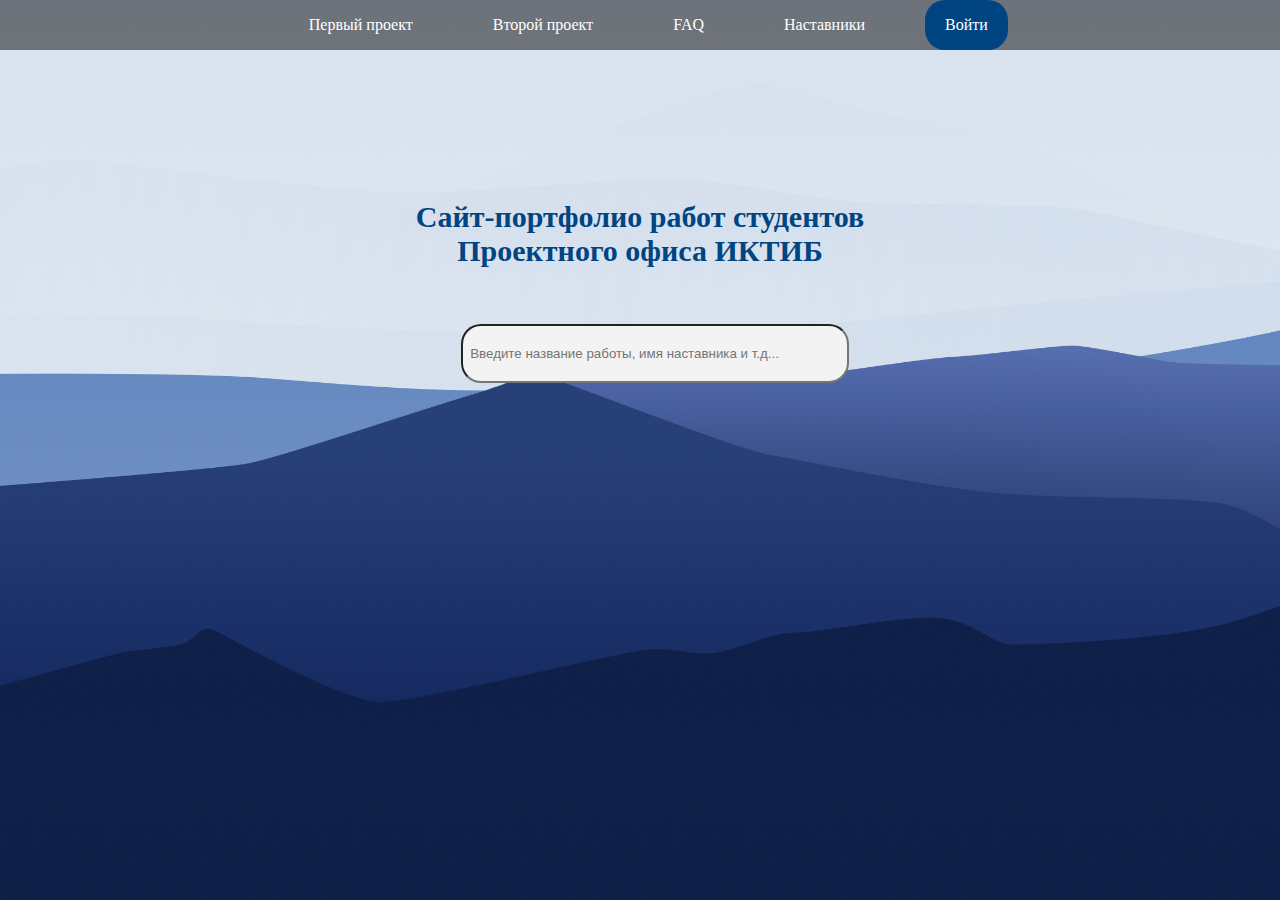
<file: index.html>
<!DOCTYPE html>
<html lang="ru">
<head>
   <link rel="stylesheet" href="css/top.css">
    <meta charset="UTF-8">
    <title>Document</title>
</head>
<body class="body_index">
   
    <div class="MEN">
        <ul class ="menu">
          <li><a href="#">Первый проект</a></li>
          <li><a href="#">Второй проект</a></li>
          <li><a href="#">FAQ</a></li>
          <li><a href="#">Наcтавники</a></li>
            <li class="enter"><a href="#"><p>Войти</p></a></li>
        </ul>
    </div>
    <div class="LENDING">
        <p><b>Сайт-портфолио работ студентов<br> Проектного офиса ИКТИБ</b></p>
    </div>
    <div class="FORM">
        <form class="form">
              <input name="Name" type="text" placeholder="  Введите название работы, имя наставника и т.д..."/>
        </form>
    </div>
    <!--<div id="popup" class="popup">
       <a href="#" class="popup_area"></a>
        <div class="popup_body">
            <div class="popup_content">
                <a href="#" class="popup_close">X</a>
                <div class="popup_title">Авторизация</div>
                <div class="popup_text">
                    <div class="SFEDU">
                       <ul>
                           <li ><img src="imag/SFEDU.jpg"></li>
                           <li style="margin-left: 25px;"><p href="#">Войти</p></li>
                        </ul>
                    </div><br/>
                    <p>Логин:</p>
                    <form class="login">
                        <input type="email"/>
                    </form><br/>
                    <p>Пароль:</p>
                    <form class="password">
                        <input type="password"/>
                    </form>
                    <form><br/>
                        <input type="checkbox" value="1"/> Запомнить меня<br/>
                    </form><br/>
                    <a class="VXOD" href="#"><p>Вход</p></a>
                </div>
            </div>
        </div>
    </div>-->
</body>
</html>
</file>
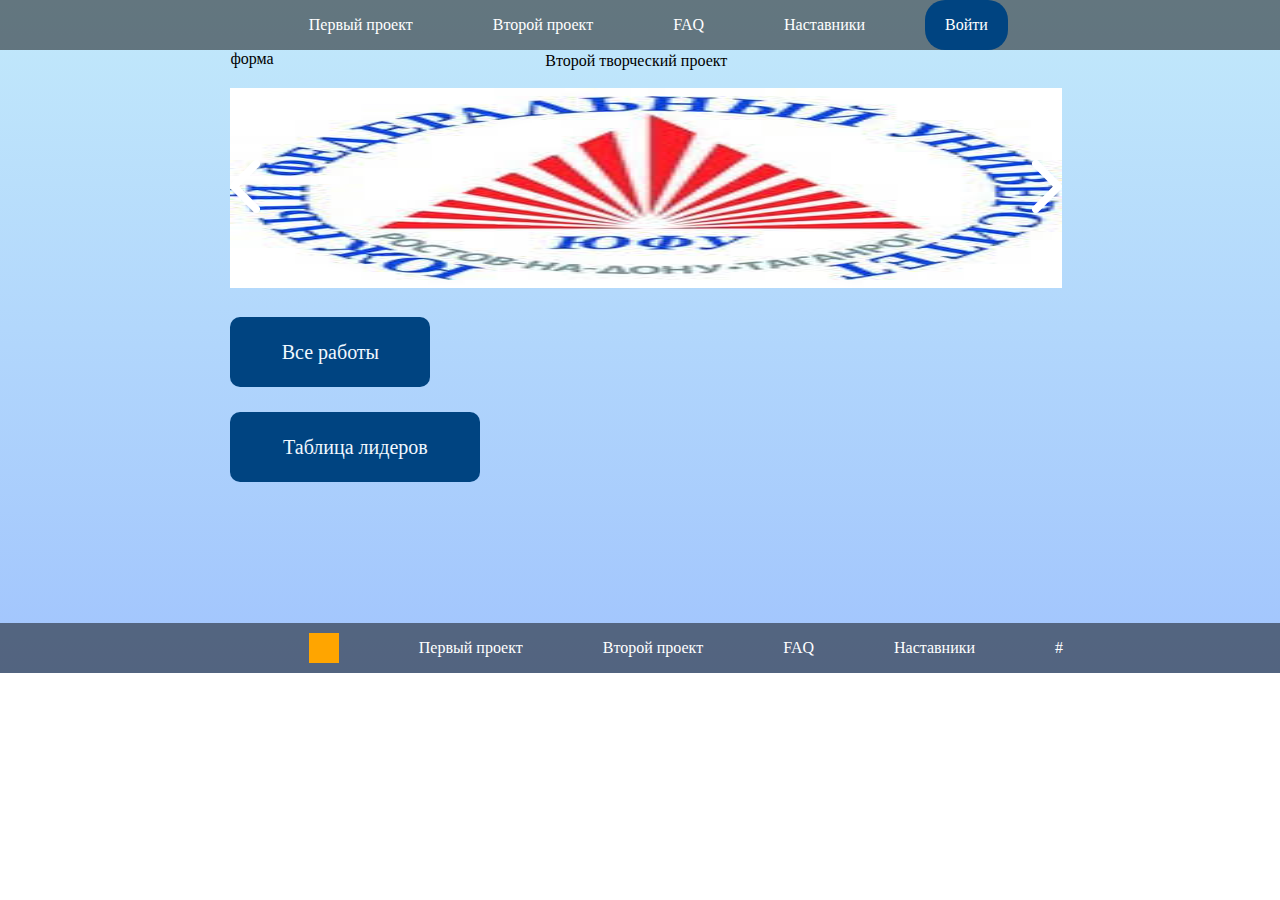
<file: first.html>
<!DOCTYPE html>
<html lang="ru">
<head>
   <link rel="stylesheet" href="css/top.css">
    <meta charset="UTF-8">
    <title>Document</title>
</head>
<body class="body_first">
    <div class="MEN">
        <ul class ="menu">
          <li><a href="#">Первый проект</a></li>
          <li><a href="#">Второй проект</a></li>
          <li><a href="#">FAQ</a></li>
          <li><a href="#">Наcтавники</a></li>
            <li class="enter"><a href="#"><p>Войти</p></a></li>
        </ul>
    </div>
    <div class="xz">
        
            
            <form class="chose">
                <p>форма<!--форма выбора даты--></p>
            </form>
            
            <p class="xz_text">Второй творческий проект</p>
        
    </div>
    <div class="slider_first">
        
    </div><br>
    <div class="KVADRAT">
        <div class="slider">
           
            <div class="slider_item">
                <img src="imag/SFEDU.jpg" alt="" style="width: 100%; height: 200px;">
            </div>
            
            <div class="slider_item">
                <img src="imag/5454.jpg" alt="" style="width: 100%; height: 200px;">
            </div>
            
            <div class="slider_item">
                <img src="imag/SFEDU.jpg" alt="" style="width: 100%; height: 200px;">
            </div>
            
            <div class="slider_item">
                <img src="imag/5454.jpg" alt="" style="width: 100%; height: 200px;">
            </div>
            
            <div class="slider_item">
                <img src="imag/SFEDU.jpg" alt="" style="width: 100%; height: 200px;">
            </div>
            
        </div>
    </div>
    <div class="all_work">
        <p>Все работы</p>
    </div>
    <div class="tabl_liders">
        <p>Таблица лидеров</p>
    </div>
    <footer>
    <div class="footer">
       
        <ul class ="menu_footer">
         <li><a href="#"><div></div></a></li>
          <li><a href="#">Первый проект</a></li>
          <li><a href="#">Второй проект</a></li>
          <li><a href="#">FAQ</a></li>
          <li><a href="#">Наcтавники</a></li>
          <li><a href="#">#</a></li>
        </ul>
    </div>
    </footer>
    <script src="https://code.jquery.com/jquery-3.5.1.min.js
                 "></script>
    <script src="js/slick.min.js"></script>
    <script src="js/main.js"></script>
</body>
</html>
</file>
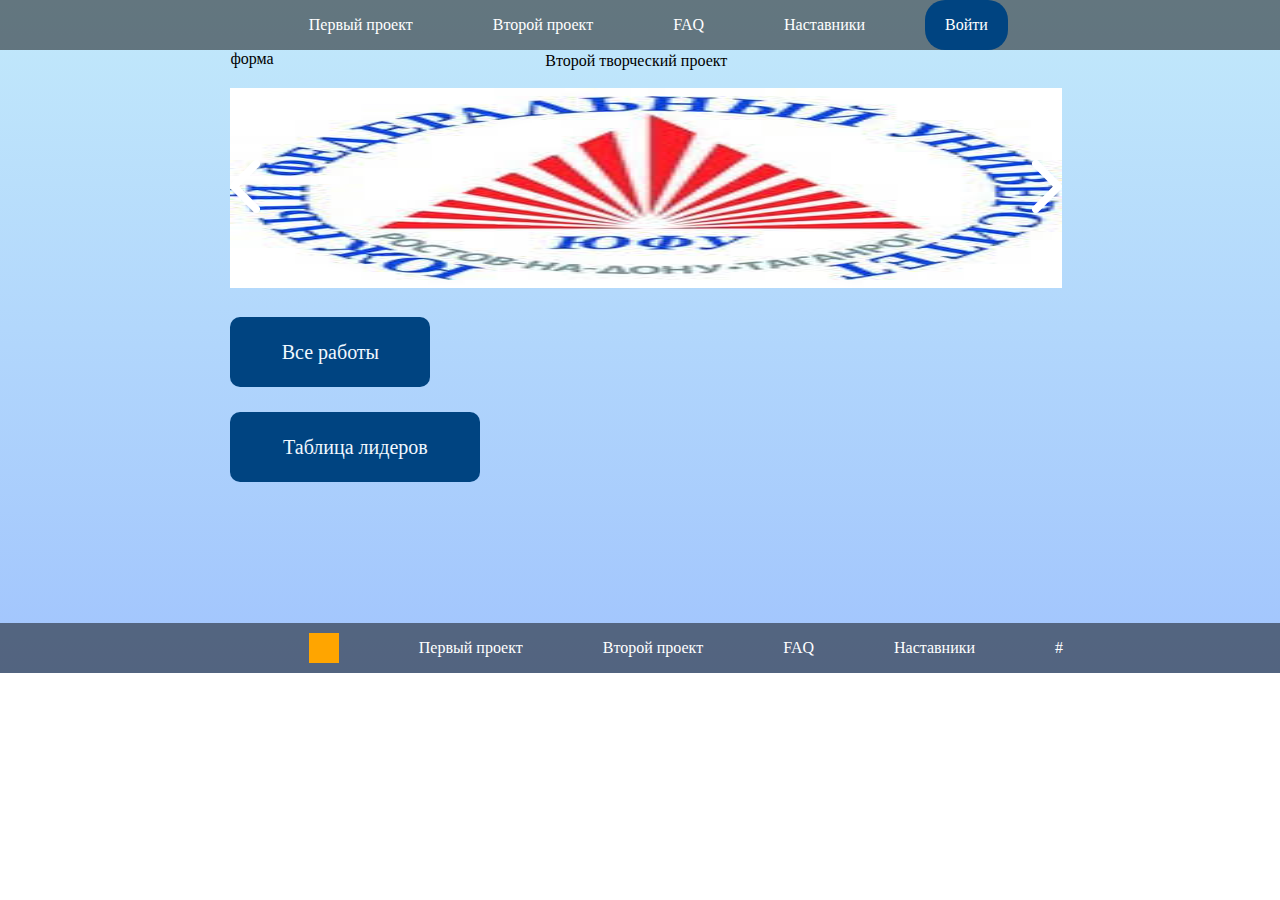
<file: second.html>
<!DOCTYPE html>
<html lang="ru">
<head>
   <link rel="stylesheet" href="css/top.css">
    <meta charset="UTF-8">
    <title>Document</title>
</head>
<body class="body_first">
    <div class="MEN">
        <ul class ="menu">
          <li><a href="#">Первый проект</a></li>
          <li><a href="#">Второй проект</a></li>
          <li><a href="#">FAQ</a></li>
          <li><a href="#">Наcтавники</a></li>
            <li class="enter"><a href="#"><p>Войти</p></a></li>
        </ul>
    </div>
   
    <div class="xz">
        
            
            <form class="chose">
                <p>форма<!--форма выбора даты--></p>
            </form>
            
            <p class="xz_text">Второй творческий проект</p>
        
    </div>
    <div class="slider_first">
        
    </div><br>
    <div class="KVADRAT">
        <div class="slider">
           
            <div class="slider_item">
                <img src="imag/SFEDU.jpg" alt="" style="width: 100%; height: 200px;">
            </div>
            
            <div class="slider_item">
                <img src="imag/5454.jpg" alt="" style="width: 100%; height: 200px;">
            </div>
            
            <div class="slider_item">
                <img src="imag/SFEDU.jpg" alt="" style="width: 100%; height: 200px;">
            </div>
            
            <div class="slider_item">
                <img src="imag/5454.jpg" alt="" style="width: 100%; height: 200px;">
            </div>
            
            <div class="slider_item">
                <img src="imag/SFEDU.jpg" alt="" style="width: 100%; height: 200px;">
            </div>
            
        </div>
    </div>
    <div class="all_work">
        <p>Все работы</p>
    </div>
    <div class="tabl_liders">
        <p>Таблица лидеров</p>
    </div>
    <footer>
    <div class="footer">
       
        <ul class ="menu_footer">
         <li><a href="#"><div></div></a></li>
          <li><a href="#">Первый проект</a></li>
          <li><a href="#">Второй проект</a></li>
          <li><a href="#">FAQ</a></li>
          <li><a href="#">Наcтавники</a></li>
          <li><a href="#">#</a></li>
        </ul>
    </div>
    </footer>
    <script src="https://code.jquery.com/jquery-3.5.1.min.js
                 "></script>
    <script src="js/slick.min.js"></script>
    <script src="js/main.js"></script>
</body>
</html>
</file>
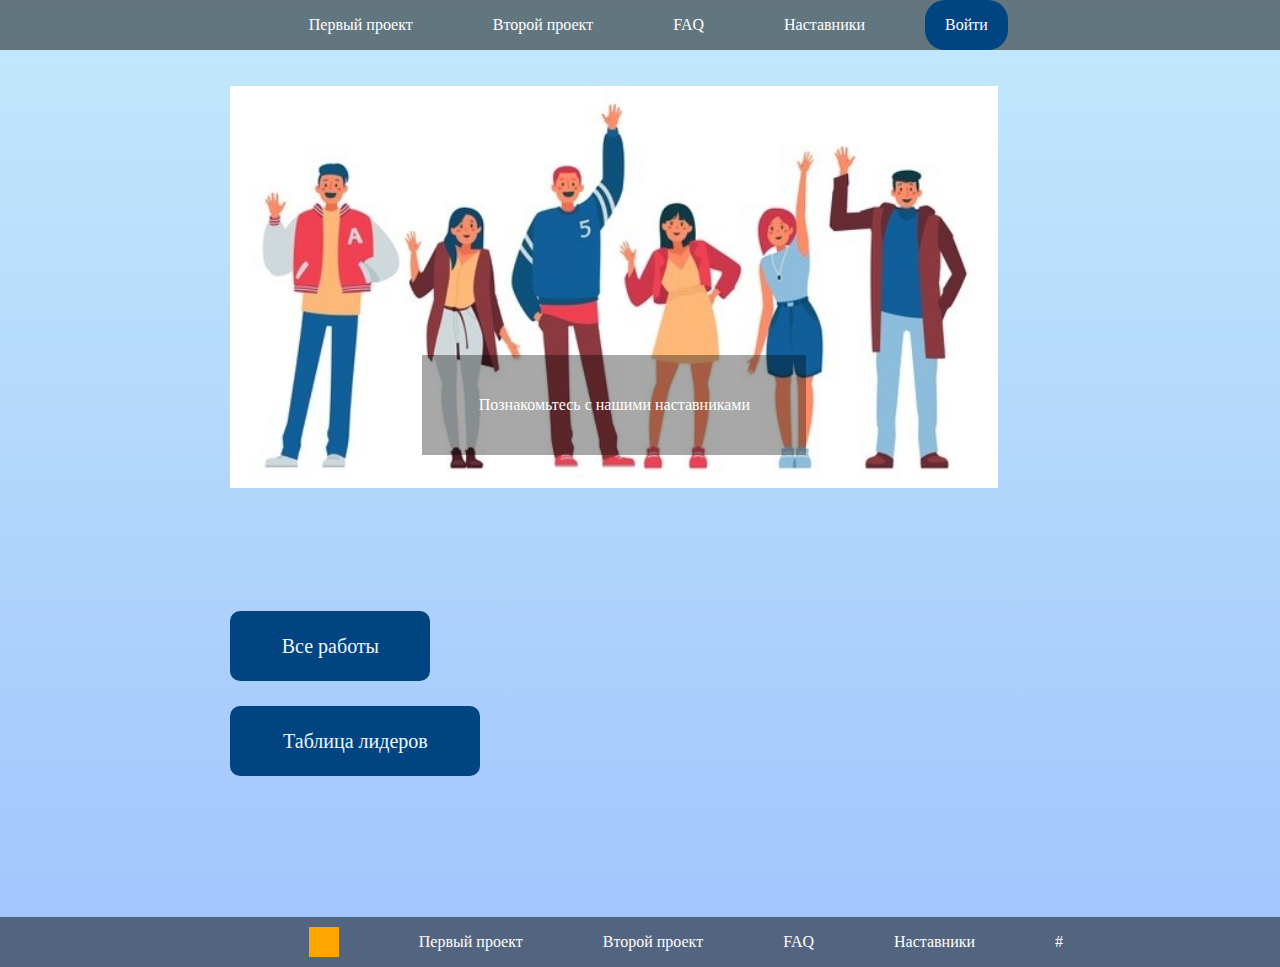
<file: third.html>
<!DOCTYPE html>
<html lang="ru">
<head>
   <link rel="stylesheet" href="css/top.css">
    <meta charset="UTF-8">
    <title>Document</title>
</head>
<body class="body_first">
    <div class="MEN">
        <ul class ="menu">
          <li><a href="#">Первый проект</a></li>
          <li><a href="#">Второй проект</a></li>
          <li><a href="#">FAQ</a></li>
          <li><a href="#">Наcтавники</a></li>
            <li class="enter"><a href="#"><p>Войти</p></a></li>
        </ul>
    </div>
    <ul class="xz">
        <li>
            <div class="first_main">
             <!--<form class="chose">
                <p><input type="number" size="3" min="2019" max="2021"></p>
            </form>-->
            </div>
        </li>
    
    </ul>
   <br>
    <div class="KVADRAT_third">
        <div class="KVADRAT_third_text">
           <p>Познакомьтесь с нашими наставниками</p>
        </div>
    </div>
    <div class="all_work">
        <p>Все работы</p>
    </div>
    <div class="tabl_liders">
        <p>Таблица лидеров</p>
    </div>
    <footer>
    <div class="footer">
       
        <ul class ="menu_footer">
         <li><a href="#"><div></div></a></li>
          <li><a href="#">Первый проект</a></li>
          <li><a href="#">Второй проект</a></li>
          <li><a href="#">FAQ</a></li>
          <li><a href="#">Наcтавники</a></li>
          <li><a href="#">#</a></li>
        </ul>
    </div>
    </footer>
</body>
</html>
</file>
<file: css/top.css>
*{
    margin:0;
    padding: 0;
   overflow-x: hidden;
}
.body_index {
     background: url('../imag/5454.jpg') 0 0/cover no-repeat fixed;
    overflow: hidden;
}
    
.MEN {

  background: rgba(3, 3, 3, 0.5);
    width: 100%;
}
.menu {
    width: 100%;
    display: table;
    position: relative;
    left: 21%;
}
.menu li {
    display: block;
    float: left;
    position: relative;
    margin: 0 20px;

}
.menu li a{
   display: table;
   padding: 0 20px;
   height: 50px;
   text-align: center;
   font-family: 'Montserrat';
   line-height: 50px;
   color: #fff;
   text-decoration: none;
   
}
.enter{
    
}
.enter a{
     border-radius: 20px;
    background: #004481;
    
}

.LENDING p {
    text-align: center;
    margin-top: 150px;
    color: #004481;
    font-size: 30px;
}
.FORM {
   
}

.form{
   
}

.form input {
    background: #F3F3F3 0% 0% no-repeat padding-box;
    border-radius: 20px;
    opacity: 1;
    width: 30%;
    height: 55px;
    margin-left: 36%;
    margin-top: 56px;
}
.popup{
    position: fixed;
    width: 100%;
    height: 100%;
    background-color: rgba(0, 0, 0, 0.8);
    top: 0;
    left: 0;
    opacity: 0;
    visibility: hidden;
    transition: all 0.8s ease 0s;
}
.popup:target {
    opacity: 1;
    visibility: visible;
}
.popup:target .popup_content{
    transform: translate(0px, 0px);
    opacity: 1;
}
.popup_area{
    position: absolute;
    width: 100%;
    height: 100%;
    top: 0;
    left: 0;
}
.popup_body{
    min-height: 100%;
    display: flex;
    align-items: center;
    justify-content: center;
    padding: 30px 10px;
}
.popup_content{
    background-color: aliceblue;
    border-radius: 20px;
    max-width: 800px;
    padding: 30px;
    position: relative;
    transition: all 0.8s ease 0s;
    opacity: 0;
    transform: translate(0px, -100%);
}
.popup_close{
    position: absolute;
    right: 10px;
    top: 10px;
    font-size: 20px;
    text-decoration: none;
}
.popup_title{
    font-size: 40px;
    margin: 0px 0px 1em 0px;
    text-align: center;
}
.popup_text{
    
}
.SFEDU {
    border-radius: 20px;
    background: rgba(206, 206, 206, 0.63) 0% 0% no-repeat padding-box;
    opacity: 1;
    width: 400px;
    height: 78px;
    position: relative;
}
.SFEDU p{
    
}
.SFEDU img{
    width: 50px;
    height: 50px;      
}
.SFEDU ul{ 
    list-style: none;
    margin-left: 140px;
    
}
.SFEDU ul li{
    text-align: left;
    float: left;
    margin-top: 12px;
}
.SFEDU ul li p{
    margin-top: 15px;
    font-size: 20px;
}
.login input {
    margin-top: 10px;
    width: 400px;
    height: 30px;
    background: #F3F3F3 0% 0% no-repeat padding-box;
    /*box-shadow: 5px 8px 5px #8B8B8B96;*/
    border-radius: 20px;
    opacity: 1;
}
.password input{
    margin-top: 10px;
    width: 400px;
    height: 30px;
    background: #F3F3F3 0% 0% no-repeat padding-box;
    /*box-shadow: 5px 8px 5px #8B8B8B96;*/
    border-radius: 20px;
    opacity: 1;
}
.VXOD p{
    color: aliceblue;
    width: 100px;
    height: 50px;
    background: blue;
    border-radius: 20px;
    text-align: center;
    line-height: 50px;
}
.body_first{
    background: transparent linear-gradient(180deg, #C2E9FB 0%, #A1C4FD 100%) 0% 0% no-repeat padding-box;
   
}
.xz{
    
  margin-left: 18%;  
}
.xz_text{
    margin-left:30%;
    margin-top: -1.5%;
}
.KVADRAT {
    width: 65%;
    height: 100%;
    /*border: 5px solid;
    border-color: red;*/
    margin-left: 18%;
}
.KVADRAT_third{
    margin-left: 18%;
    width: 60%;
    background: url('../imag/people.jpg') 0 0 /100% no-repeat;
    height: 500px;
    
    
}
.KVADRAT_third_text{
    color: white;
    width: 50%;
    height: 100px;
    background: #00000057 0% 0% no-repeat padding-box;
    text-align: center;
    line-height: 100px;
    margin-top: 35%;
    margin-left: 25%;
}

.all_work{
    width:200px;
    height: 70px;
    background: #004481 0% 0% no-repeat padding-box;
    border-radius: 10px;
    opacity: 1;
    text-align: center;
    line-height: 70px;
    color: aliceblue;
    font-size: 20px;
    margin-left: 18%;
    margin-top: 25px;
}
.tabl_liders{
    width:250px;
    height: 70px;
    background: #004481 0% 0% no-repeat padding-box;
    border-radius: 10px;
    opacity: 1;
    text-align: center;
    line-height: 70px;
    color: aliceblue;
    font-size: 20px;
    margin-left: 18%;
    margin-top: 25px;
}
.footer{
    margin-top: 11%;
    background: rgba(3, 3, 3, 0.5);
    width: 100%;
}

.menu_footer{
    width: 100%;
    display: table;
    position: relative;
    left: 21%;
}
.menu_footer div{
    width: 30px;
    height: 30px;
    background-color: orange;
    margin-top: 33%;
}
.menu_footer li{
    display: block;
    float: left;
    position: relative;
    margin: 0 20px;
}
.menu_footer li a{
    display: table;
   padding: 0 20px;
   height: 50px;
   text-align: center;
   font-family: 'Montserrat';
   line-height: 50px;
   color: #fff;
   text-decoration: none;
}

/*//////////////////SLIDER**********************/
.slider{
    position: relative;
    
    
}
.slider .slick-arrow{
    position: absolute;
    top: 50%;
    margin: -30px 0px 0px 0px;
    z-index: 10;
    font-size: 0;
    width: 30px;
    height: 60px;
    border: 0px solid black;
}
.slider .slick-arrow.slick-prev{
    left: 0;
    background: url('../imag/sl-arrow_l.svg') 0 0 / 100% no-repeat;
}
.slider .slick-arrow.slick-next{
    right: 0;
     background: url('../imag/sl-arrow_r.svg') 0 0 / 100% no-repeat;
}
.slider_item{
    
}
.slick-slider{}
/* Слайдер запущен */
.slick-slider.slick-initialized{}
/* Слайдер с точками */
.slick-slider.slick-dotted{}
/* Ограничивающая оболочка */
.slick-list {
    overflow: hidden;
    
}
/* Лента слайдов */
.slick-track{
    display: flex;
    align-items: flex-start;
}
/* Слайд */
.slick-slide{}
/* Слайд активный (показывается) */
.slick-slide.slick-active{}
/* Слайд основной */
.slick-slide.slick-current{}
/* Слайд по центру */
.slick-slide.slick-center{}
/* Клонированный слайд */
.slick-slide.slick-cloned{}
/* Стрелка */
.slick-arrow{}
/* Стрелка влево */
.slick-arrow.slick-prev{}
/* Стрелка вправо */
.slick-arrow.slick-next{}
/* Стрелка не активная */
.slick-arrow.slick-disabled{}
/* Точки (булиты) */
.slick-dots{}
.slick-dots li{}
/* Активная точка */
.slick-dots li.slick-active{}
/* Элемент точки */
.slick-dots li button{}
/*//////////////////END SLIDER**********************/
</file>
